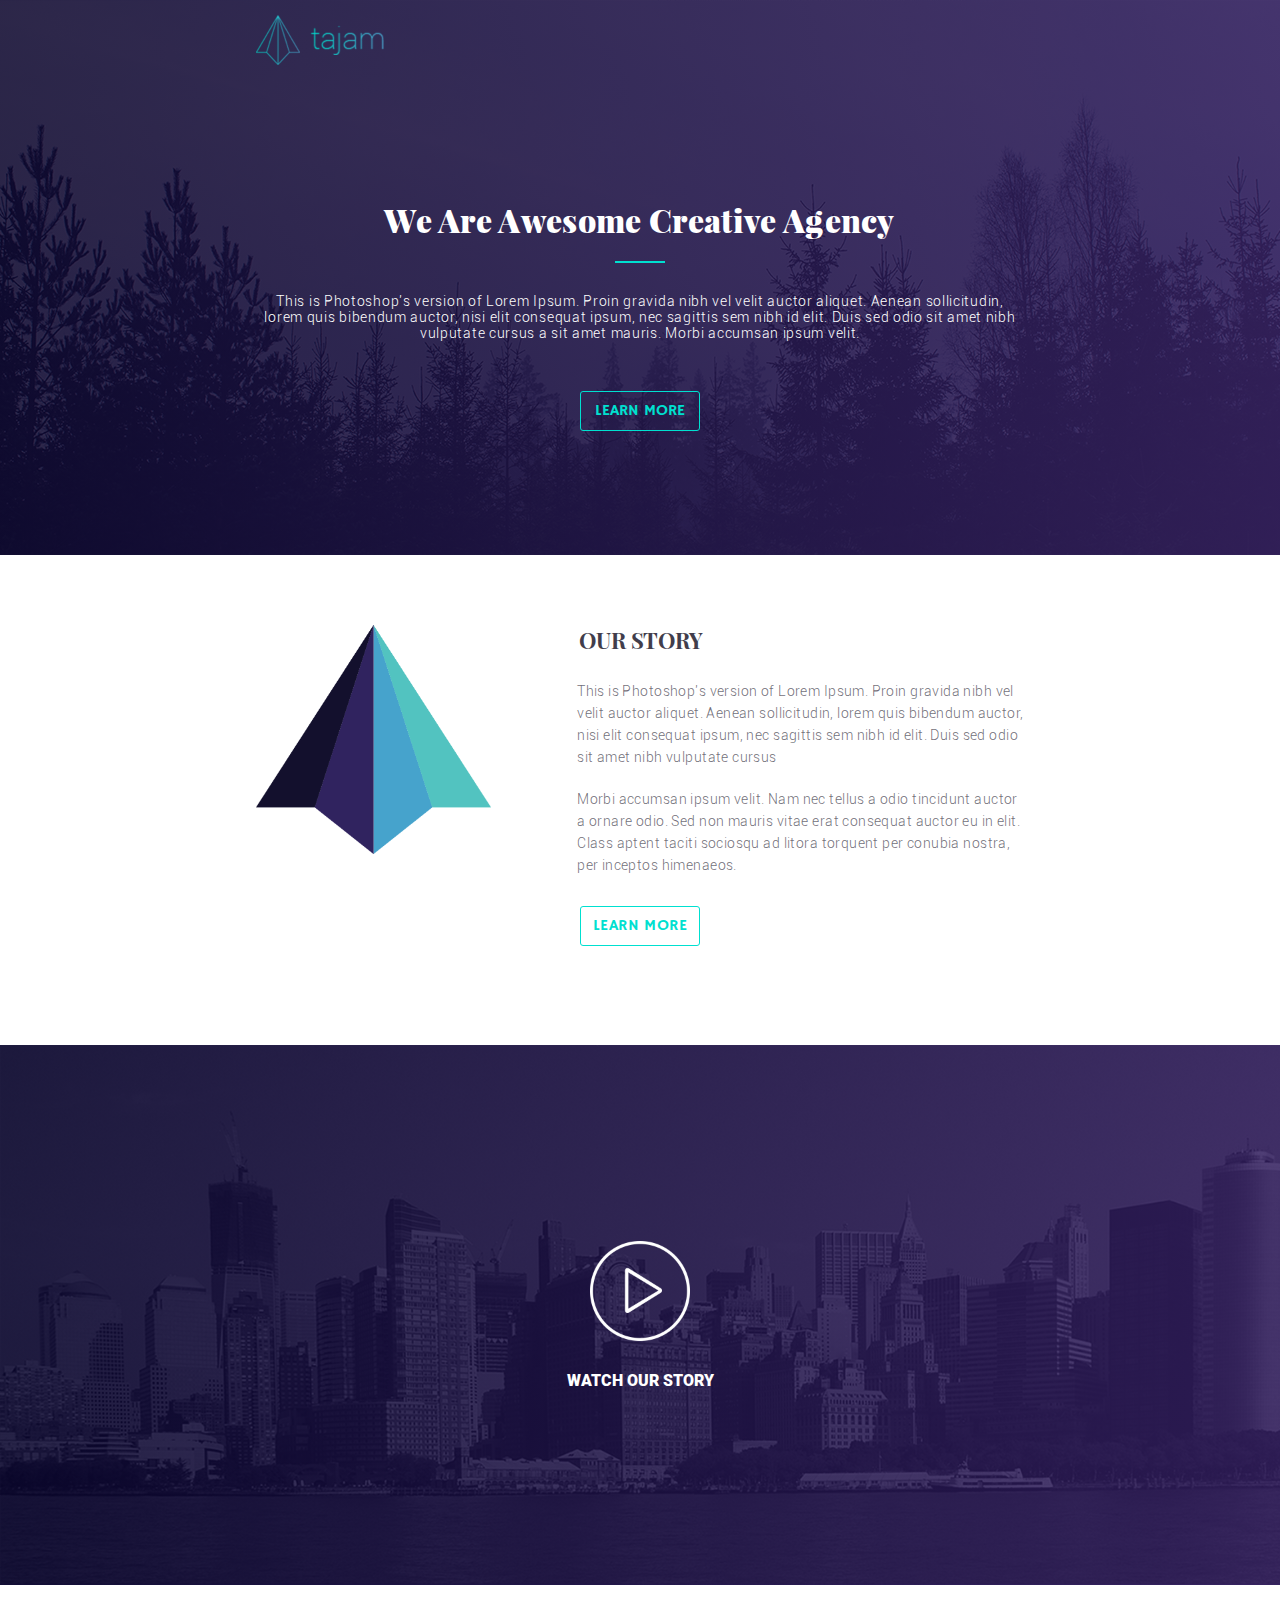
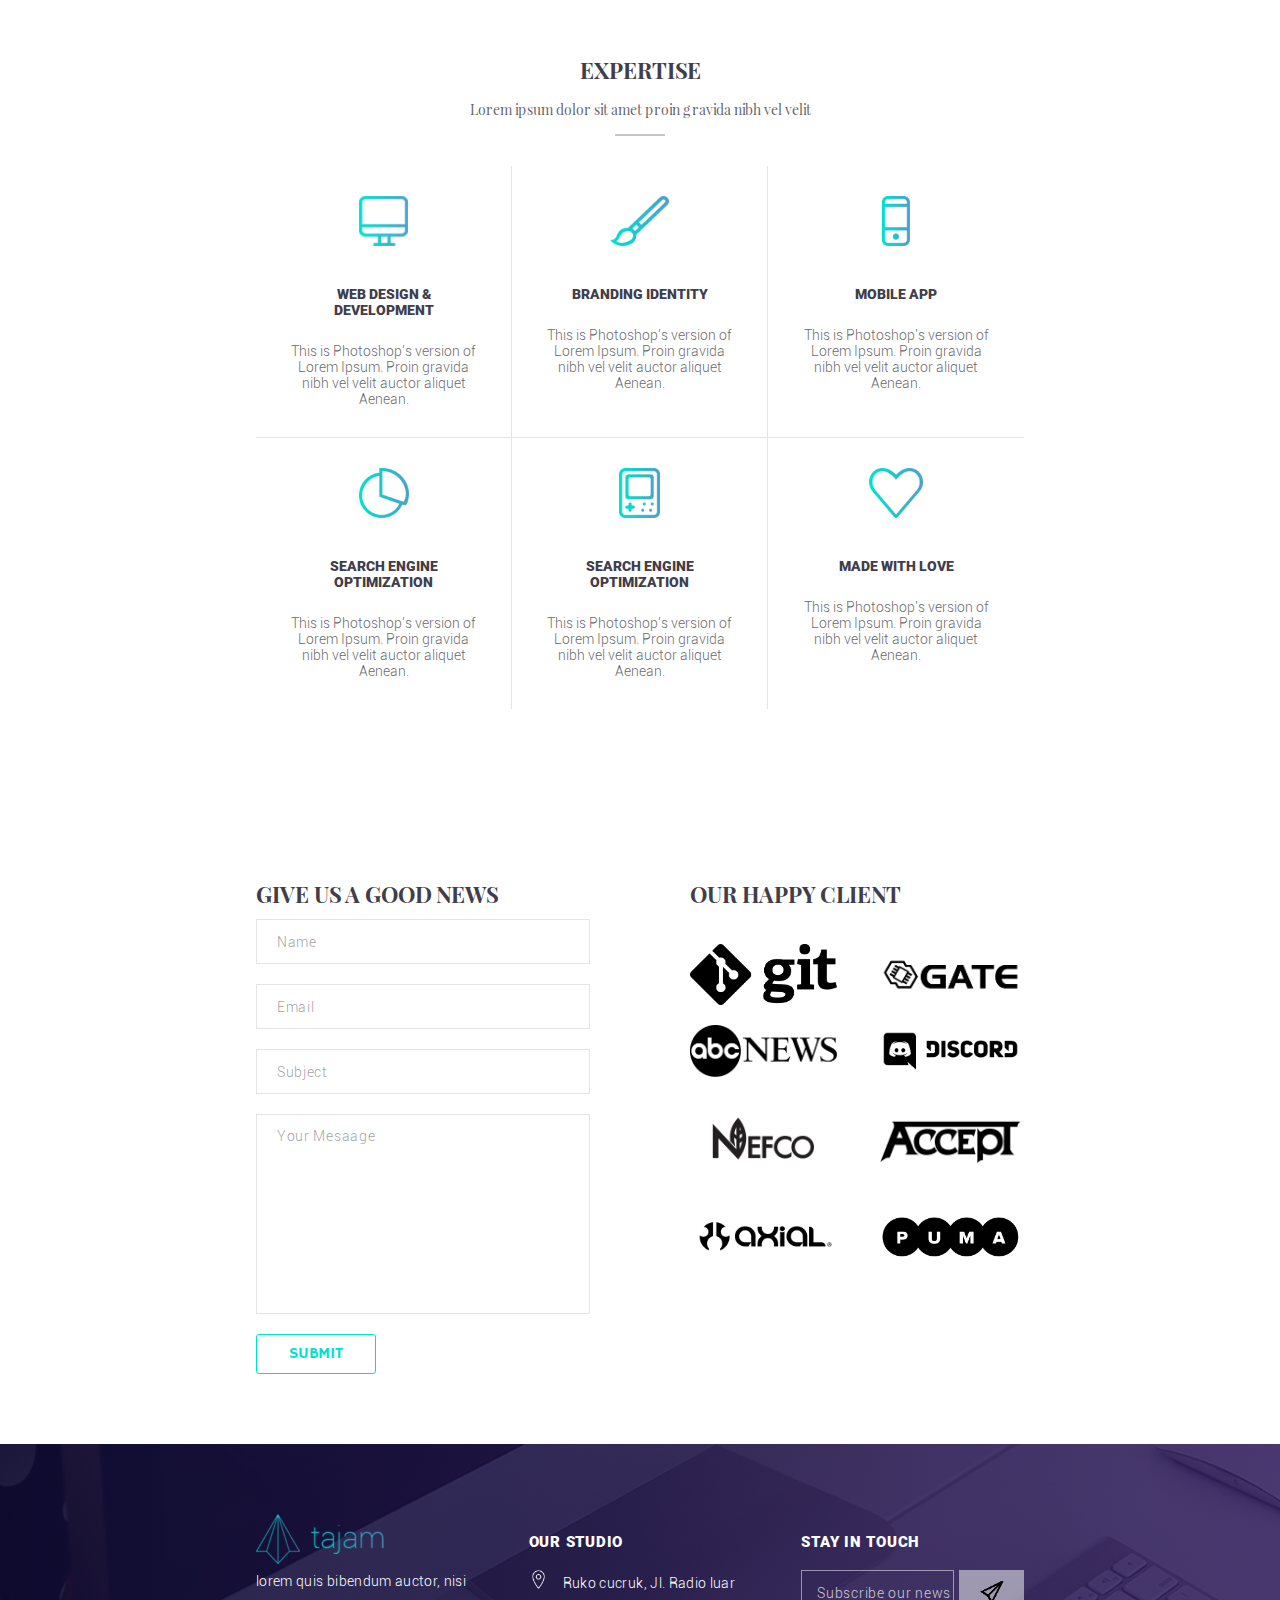
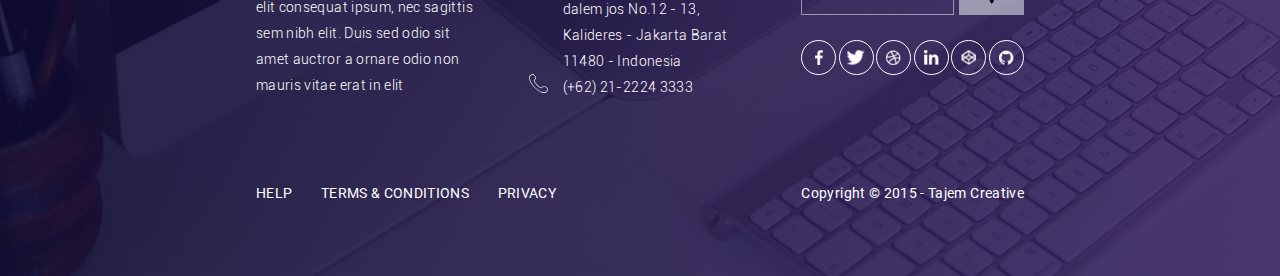
<file: next_page.html>
<!DOCTYPE html>
<html>
<head>
    <title>Next page</title>
    <link rel="stylesheet" href="./Styles/next_page.css"/>
</head>
<body>
    <div class="content">
        <div class="face-page">
            <div class="background-color"></div>
            <div class="face-content">
                <div class="logo"><img src="./Next_page_images/Logo/logo@3x.png"></div>
                <div class="slide">
                    <h1>We Are Awesome Creative Agency</h1>
                    <div class="separator"></div>
                    <p>This is Photoshop's version  of Lorem Ipsum. 
                        Proin gravida nibh vel velit auctor aliquet. 
                        Aenean sollicitudin, lorem quis bibendum auctor, 
                        nisi elit consequat ipsum, nec sagittis sem nibh id elit. 
                        Duis sed odio sit amet nibh vulputate cursus a sit amet mauris. 
                        Morbi accumsan ipsum velit.</p>
                    <div class="learn-button">LEARN MORE</div>
                </div>
            </div>
        </div>
        <div class="our-story">
            <h2>OUR STORY</h2>
            <div class="story">
                <img src="./Next_page_images/Our-story/replace-with-your-logo@3x.png">
                <div class="p">
                    <p>This is Photoshop's version  of Lorem Ipsum. 
                        Proin gravida nibh vel velit auctor aliquet. 
                        Aenean sollicitudin, lorem quis bibendum auctor, 
                        nisi elit consequat ipsum, nec sagittis sem nibh id elit. 
                        Duis sed odio sit amet nibh vulputate cursus</p>
                    <p>Morbi accumsan ipsum velit. 
                        Nam nec tellus a odio tincidunt auctor a ornare odio. 
                        Sed non  mauris vitae erat consequat auctor eu in elit. 
                        Class aptent taciti sociosqu ad litora torquent per conubia nostra, 
                        per inceptos himenaeos.</p>
                    <div class="learn-button">LEARN MORE</div>
                </div>
            </div>
        </div>
        <div class="video">
            <div class="background-color"></div>
            <div class="video-content">
                <img src="./Next_page_images/Icons/play-icon@3x.png" onclick="video()">
                <p>WATCH OUR STORY</p>
            </div>
            <iframe id="video" src="https://www.youtube.com/embed/oI3GdbsbDxk" frameborder="0" allowfullscreen></iframe>
        </div>
        <div class="expertise">
            <h2>EXPERTISE</h2>
            <p>Lorem ipsum dolor sit amet proin gravida nibh vel velit</p>
            <div class="separator"></div>
            <div class="ex-blocks">
                <div class="ex">
                    <img src="./Next_page_images/Expertise/icon1.png">
                    <p>WEB DESIGN & DEVELOPMENT</p>
                    <p>This is Photoshop's version  of Lorem Ipsum. 
                        Proin gravida nibh vel velit auctor aliquet Aenean.</p>
                </div>
                <div class="ex">
                    <img src="./Next_page_images/Expertise/icon2.png">
                    <p>BRANDING IDENTITY</p>
                    <p>This is Photoshop's version  of Lorem Ipsum. 
                        Proin gravida nibh vel velit auctor aliquet Aenean.</p>
                </div>
                <div class="ex">
                    <img src="./Next_page_images/Expertise/icon3.png">
                    <p>MOBILE APP</p>
                    <p>This is Photoshop's version  of Lorem Ipsum. 
                        Proin gravida nibh vel velit auctor aliquet Aenean.</p>
                </div>
                <div class="ex">
                    <img src="./Next_page_images/Expertise/icon4.png">
                    <p>SEARCH ENGINE OPTIMIZATION</p>
                    <p>This is Photoshop's version  of Lorem Ipsum. 
                        Proin gravida nibh vel velit auctor aliquet Aenean.</p>
                </div>
                <div class="ex">
                    <img src="./Next_page_images/Expertise/icon5.png">
                    <p>SEARCH ENGINE OPTIMIZATION</p>
                    <p>This is Photoshop's version  of Lorem Ipsum. 
                        Proin gravida nibh vel velit auctor aliquet Aenean.</p>
                </div>
                <div class="ex">
                    <img src="./Next_page_images/Expertise/icon6.png">
                    <p>MADE WITH LOVE</p>
                    <p>This is Photoshop's version  of Lorem Ipsum. 
                        Proin gravida nibh vel velit auctor aliquet Aenean.</p>
                </div>
            </div>
        </div>
        <div class="connect-block">
            <div class="giv-us">
                <h2>GIVE US A GOOD NEWS</h2>
                <input type="text" placeholder="Name">
                <input type="email" placeholder="Email">
                <input type="text" placeholder="Subject">
                <textarea name="" id="" placeholder="Your Mesaage"></textarea>
                <div class="learn-button">SUBMIT</div>
            </div>
            <div class="client">
                <h2>OUR HAPPY CLIENT</h2>
                <div class="icons">
                    <img src="./Next_page_images/Icons/icon1.png">
                    <img src="./Next_page_images/Icons/icon2.png">
                    <img src="./Next_page_images/Icons/icon3.png">
                    <img src="./Next_page_images/Icons/icon4.png">
                    <img src="./Next_page_images/Icons/icon5.png">
                    <img src="./Next_page_images/Icons/icon6.png">
                    <img src="./Next_page_images/Icons/icon7.png">
                    <img src="./Next_page_images/Icons/icon8.png">
                </div>
            </div>
        </div>
        <div class="all-rights">
            <div class="background-color"></div>
            <div class="content">
                <div class="rights">
                    <div>
                        <img class="logo" src="./Next_page_images/Logo/logo@3x.png">
                        <p>lorem quis bibendum auctor, nisi elit consequat ipsum, 
                            nec sagittis sem nibh elit. 
                            Duis sed odio sit amet auctror a ornare 
                            odio non mauris vitae erat in elit</p>
                    </div>
                    <div>
                        <h3>OUR STUDIO</h3>
                        <div class="p_map">
                            <img class="map" src="./Next_page_images/Icons/map.png">
                            <p>Ruko cucruk, Jl. Radio luar dalem jos No.12 - 13, 
                                Kalideres - Jakarta Barat
                                11480 - Indonesia</p>
                        </div>
                        <div class="p_map">
                            <img src="./Images/Icons/phone-call.svg">
                            <p>(+62) 21-2224 3333</p>
                        </div>
                    </div>
                    <div>
                        <h3>STAY IN TOUCH</h3>
                        <div class="sub-form">
                            <input type="text" id="subscribe" placeholder="Subscribe our newsletter">
                            <div class="bt"><img src="./Next_page_images/Icons/fly.png"></div>
                        </div>
                        <div class="icons">
                            <a href="https://www.facebook.com" target="blank"><div class="get-pic"><img src="./Images/Get-in-touch/1@3x.png"></div></a>
                            <a href="https://twitter.com" target="blank"><div class="get-pic"><img src="./Images/Get-in-touch/2@3x.png"></div></a>
                            <a href="https://www.flashscore.com" target="blank"><div class="get-pic"><img src="./Images/Get-in-touch/3@3x.png"></div></a>
                            <a href="https://www.instagram.com" target="blank"><div class="get-pic"><img src="./Images/Get-in-touch/4@3x.png"></div></a>
                            <a href="https://cubevr.com.ua" target="blank"><div class="get-pic"><img src="./Images/Get-in-touch/5@3x.png"></div></a>
                            <a href="https://www.cat.com" target="blank"><div class="get-pic"><img src="./Images/Get-in-touch/6@3x.png"></div></a>        
                        </div>
                    </div>
                </div>
                <div class="copyright">
                    <ul>
                        <li>HELP</li>
                        <li>TERMS & CONDITIONS</li>
                        <li>PRIVACY</li>
                    </ul>
                    <p>Copyright © 2015 - Tajem Creative</p>
                </div>
            </div>
        </div>
    </div>
    <script src="./Scripts/next_page.js"></script>
</body>
</html>
</file>
<file: Styles/next_page.css>
@import 'fonts.css';

body, p, h3, h2, h1, ul {
    margin: 0;
    padding: 0;
}

body > .content > div {
    margin: 0 auto;
    width: 60vw;
    display: flex;
    flex-direction: column;
    align-items: center;
    padding: 70px 0 70px 0;
}

.separator {
    width: 50px;
    height: 2px;
    opacity: 0.3;
    background-color: #413d4b;
}

h2 {
    font-family: 'PlayfairDisplay-Bold', sans-serif;
    font-size: 22px;
    color: #413d4b;
}

.learn-button {
    width: 120px;
    height: 40px;
    display: flex;
    align-items: center;
    justify-content: center;
    box-sizing: border-box;
    border-radius: 3px;
    border: solid 1px #00e0d0;
    font-family: 'HammersmithOne-Regular', sans-serif;
    font-size: 16px;
    color: #00e0d0;
    cursor: pointer;
}

.content .face-page {
    align-items: normal;
    padding: 15px 0 0 0;
    background-image: url(../Next_page_images/Background/forest.png);
    background-size: cover;
    background-position: center;
    width: 100%;
    position: relative;
    height: 60vh;
}

.face-page .background-color {
    top: 0;
    height: 100%;
    width: 100%;
    background-image: linear-gradient(to right, #09052f, #311d5e);
    opacity: 0.85;
    position: absolute;
    z-index: 0;
}

.face-page .face-content {
    width: 60vw;
    margin: 0 auto;
    z-index: 0;
}

.face-page .logo img {
    height: 50px;
}

.face-page .separator {
    background-color: #00e0d0;
    opacity: 1;
    margin: 20px 0 30px 0;
}

.face-page .face-content .slide {
    display: flex;
    flex-direction: column;
    align-items: center;
    justify-content: center;
    height: calc(60vh - 50px);
}

.face-content .slide h1 {
    font-family: 'PlayfairDisplay-Black', sans-serif;
    font-size: 32px;
    letter-spacing: 0.32px;
    color: white;
}

.face-content .slide p {
    text-align: center;
    font-family: 'Roboto-Light', sans-serif;
    font-size: 14px;
    letter-spacing: 0.7px;
    color: white;
    margin-bottom: 50px;
}

.content .our-story {
    padding-bottom: 161px;
}

.our-story .story {
    position: relative;
    width: 100%;
}

.our-story img {
    width: 235px;
    top: -30px;
    float: left;
    position: relative;
}

.our-story .p {
    position: absolute;
    width: calc(30vw + 62.875px);
    right: 0;
    font-family: 'Roboto-Light', sans-serif;
    font-size: 14px;
    line-height: 22px;
    letter-spacing: 0.42px;
    color: rgba(66, 61, 75, 0.75);
}

.our-story .p p:first-of-type {
    padding: 25px 0 20px 0;
}

.our-story .p .learn-button {
    margin-top: 30px;
    position: absolute;
    left: 2.875px;
}

.content .video {
    background-image: url(../Next_page_images/Background/put-your-image-here@3x.png);
    background-size: cover;
    width: 100%;
    position: relative;
    height: 60vh;
    justify-content: center;
    padding: 0;
}

.video .background-color {
    position: absolute;
    background-image: linear-gradient(to right, #09052f, #311d5e);
    opacity: 0.85;
    top: 0;
    z-index: 0;
    height: 100%;
    width: 100%;
}

.video .video-content {
    display: flex;
    flex-direction: column;
    align-items: center;
    z-index: 1;
}

.video img {
    height: 100px;
    cursor: pointer;
}

.video p {
    margin-top: 30px;
    font-family: 'Roboto-Black', sans-serif;
    font-size: 16px;
    color: white;
}

.video iframe {
    height: 7000px;
    width: 90vh;
    display: none;
    z-index: 1;
}

.content .expertise {
    padding: 70px 0 100px 0;
}

.expertise > p {
    font-family: 'PlayfairDisplay-Regular';
    font-size: 14px;
    color: rgba(47, 45, 53, 0.75);
    padding: 15px 0;
}

.expertise .ex-blocks {
    display: flex;
    flex-wrap: wrap;
    justify-content: space-between;
    text-align: center;
    margin-top: 30px;
}

.expertise .ex-blocks .ex {
    width: calc(100% / 3);
    padding: 30px;
    border-right: solid 1px rgba(0, 0, 0, 0.1);
    border-bottom: solid 1px rgba(0, 0, 0, 0.1);
    box-sizing: border-box;
    display: flex;
    flex-direction: column;
    align-items: center;
}

.expertise .ex-blocks .ex:nth-of-type(3), .expertise .ex-blocks .ex:nth-of-type(6){
    border-right: none;
}

.expertise .ex-blocks .ex:nth-of-type(4), .expertise .ex-blocks .ex:nth-of-type(5), .expertise .ex-blocks .ex:nth-of-type(6) {
    border-bottom: none;
}


.expertise .ex-blocks .ex img {
    height: 50px;
}

.expertise .ex-blocks .ex p:first-of-type {
    font-family: 'Roboto-Black', sans-serif;
    font-size: 14px;
    color: #413d4b;
    padding: 40px 0 25px 0;
}

.expertise .ex-blocks .ex p:last-of-type {
    font-family: 'Roboto-Light', sans-serif;
    font-size: 14px;
    color: rgba(51, 51, 51, 0.75);
}

.content .connect-block {
    flex-direction: row;
    align-items: baseline;
}

.connect-block .giv-us {
    width: 50%;
    display: flex;
    flex-direction: column;
}

.connect-block input, .connect-block textarea, .connect-block input::placeholder, .connect-block textarea::placeholder {
    font-family: 'Roboto-Light', sans-serif;
    font-size: 14px;
    letter-spacing: 0.7px;
    color: rgba(65, 61, 75, 0.5);
}

.connect-block input, .connect-block textarea {
    outline: none;
    padding-left: 20px;
    height: 45px;
    margin: 10px 0;
    box-sizing: border-box;
    border: solid 1px rgba(0, 0, 0, 0.1);
    color: rgba(65, 61, 75);
}

.connect-block textarea {
    padding: 13px 0 0 20px;
    height: 200px;
    resize: none;
    margin-bottom: 20px;
}

.connect-block .client {
    margin-left: 100px;
    width: 50%;
}

.connect-block .client > div {
    display: flex;
    flex-wrap: wrap;
    align-items: center;

}

.connect-block .client > div img {
    width: calc(50% - 20px);
    margin: 10px 0;
}

.content .all-rights {
    width: 100%;
    background-image: url(../Next_page_images/Background/@3x.png);
    background-size: cover;
    background-position: center;
    position: relative;
}

.all-rights .background-color {
    position: absolute;
    top: 0;
    background-image: linear-gradient(to right, #09052f, #311d5e);
    opacity: 0.85;
    height: 100%;
    width: 100%;
    z-index: 0;
}

.all-rights .content {
    z-index: 0;
    width: 60vw;
}

.all-rights .rights {
    display: flex;
    justify-content: space-between;
}

.all-rights .rights .logo {
    height: 50px;
}

.all-rights .rights > div {
    width: calc((100% - 100px) / 3);
}

.all-rights .rights p {
    font-family: 'Roboto-Light', sans-serif;
    font-size: 14px;
    line-height: 26px;
    letter-spacing: 0.35px;
    color: white;
}

.all-rights .rights h3 {
    font-family: 'Roboto-Black', sans-serif;
    font-size: 15px;
    line-height: 26px;
    letter-spacing: 0.75px;
    color: white;
    margin: 15px 0;
}

#subscribe {
    float: left;
    border: solid 1px rgba(255, 255, 255, 0.5);
    outline: none;
    padding-left: 15px;
    background-color: rgba(255, 255, 255, 0);
    width: calc(80% - 25px);
    height: 45px;
    box-sizing: border-box;
}

#subscribe::placeholder, #subscribe {
    font-family: 'Roboto-Light', sans-serif;
    font-size: 14px;
    letter-spacing: 0.7px;
    color: rgba(255, 255, 255, 0.75);
}

.sub-form {
    display: flex;
    justify-content: space-between;
}

.bt {
    float: left;
    width: 20%;
    height: 25px;
    background-color: rgba(255, 255, 255, 0.5);
    padding: 10px;
}

.bt img {
    height: 25px;
    position: relative;
    left: calc(50% - 12.5px);
    cursor: pointer;
}

.rights .p_map img {
    height: 19px;
    float: left;
    margin-right: 15px;
}

.rights .p_map {
    display: flex;
}

.get-pic {
    height: 35px;
    width: 35px;
    border-radius: 50%;
    box-sizing: border-box;
    border: solid 1px white;
    display: flex;
    justify-content: center;
    align-items: center;
}

.get-pic img {
    height: 15px;
}

.icons {
    margin-top: 25px;
    display: flex;
    justify-content: space-between;
}

.copyright {
    margin-top: 80px;
    display: flex;
    justify-content: space-between;
    font-family: 'Roboto-Regular', sans-serif;
    font-size: 14px;
    line-height: 26px;
    letter-spacing: 0.35px;
    color: white;
}

.copyright ul {
    display: flex;
    list-style-type: none;
    justify-content: space-between;
    width: 300px;
}

.copyright ul li {
    cursor: pointer;
}

@media screen and (min-height: 100vw){
    .video iframe {
        width: 100%;
        height: 90vw;
    }

    .copyright {
        font-size: 12px;
    }

    .get-pic {
        width: 20px;
        height: 20px;
    }

    .connect-block textarea {
        height: 100px;
    }
}
</file>
